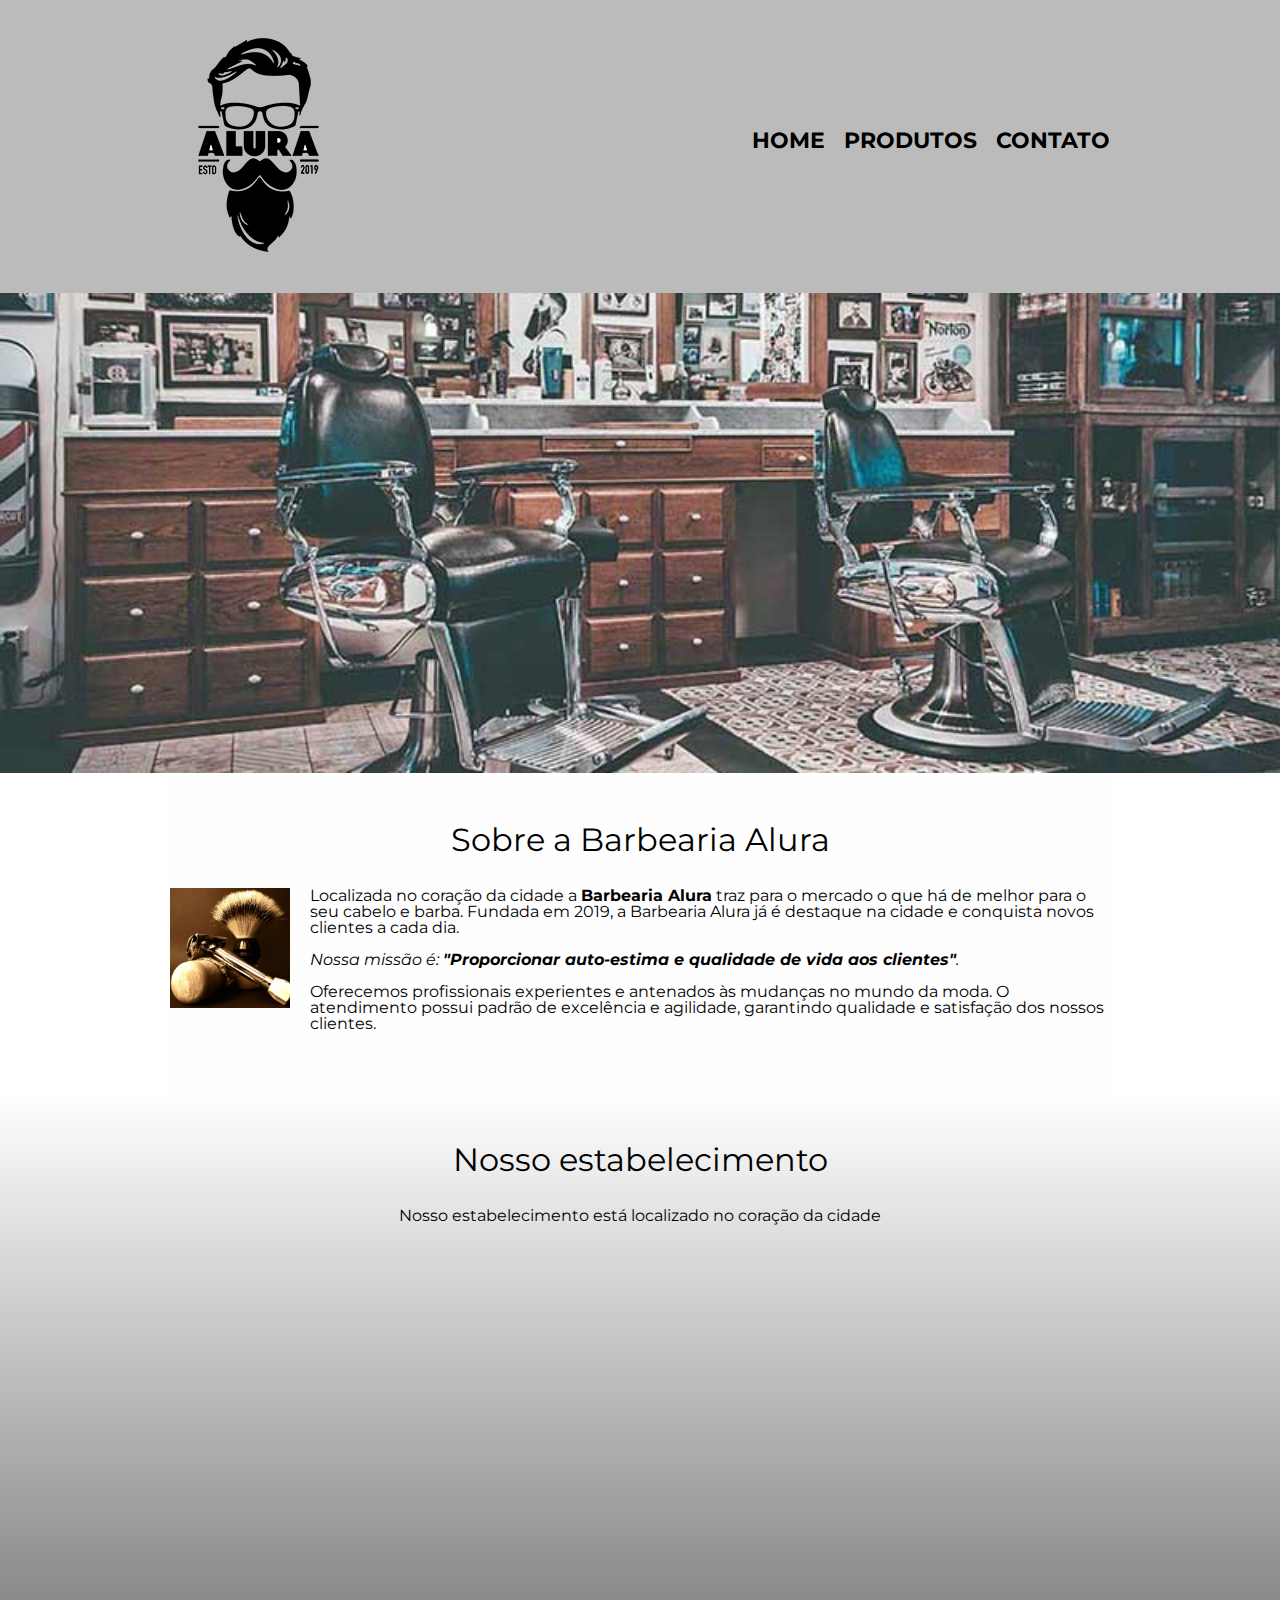
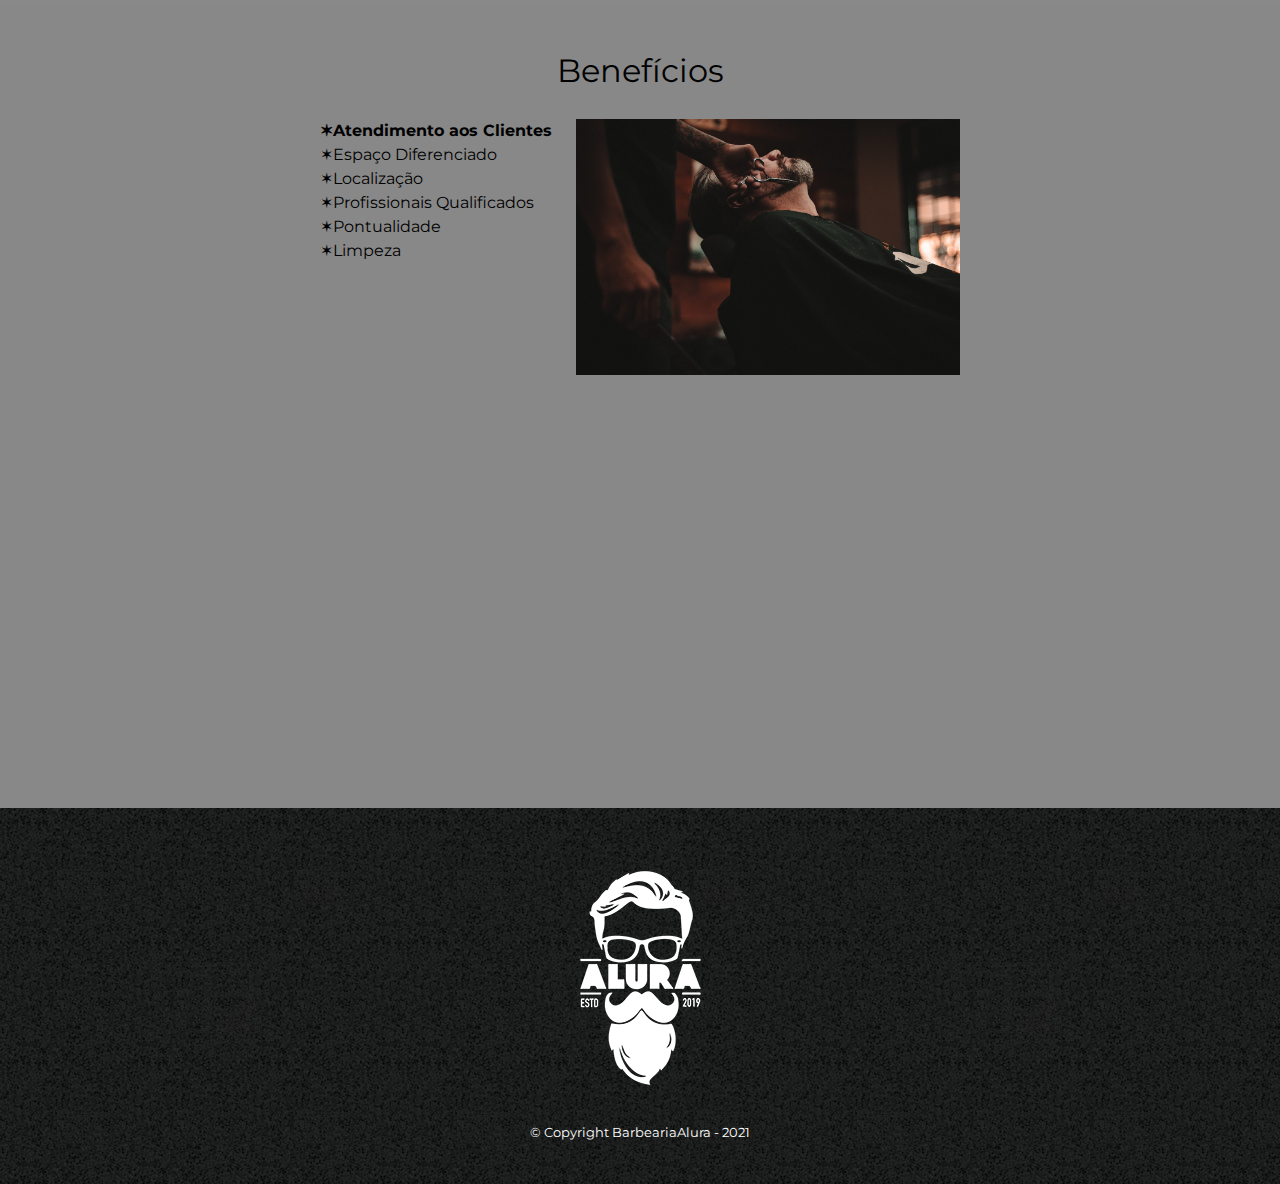
<file: index.html>
<!DOCTYPE html>
<html lang="pt-br">
    <head>
        <meta charset="UTF-8">
        <meta name="viewport" content="width=device-width, initial-scale=1.0">
        <link rel="stylesheet" href="./css/reset.css">
        <link rel="stylesheet" href="./css/style-home.css">
        <link rel="stylesheet" href="./css/style.css">
        <title>Barbearia Alura</title>
    </head>
    <body>
        <header>
            <div class="box">
                <h1><img src="./img/imagens/logo.png" alt="logo da Barbearia"></h1>
                <nav>
                    <ul>
                        <li><a href="index.html">Home</a></li>
                        <li><a href="produtos.html">Produtos</a></li>
                        <li><a href="contato.html">Contato</a></li>
                    </ul>
                </nav>
            </div>
        </header>
        <img class="banner" src="./img/banner.jpg" alt="Duas cadeiras de barbearia em uma barbearia">

        <main>
            <section class="principal">

                <h2 class="alinhar">Sobre a Barbearia Alura</h2>

                <img class="utensilios" src="./img/imagens/utensilios.jpg" alt="utensilios">
                <p>
                    Localizada no coração da cidade a <strong>Barbearia Alura</strong> traz para o mercado o que há de melhor para o seu cabelo e barba. 
                    Fundada em 2019, a Barbearia Alura já é destaque na cidade e conquista novos clientes a cada dia.
                </p>
                
                <p id="missao">
                    <em>Nossa missão é: <strong>"Proporcionar auto-estima e qualidade de vida aos clientes"</strong>.</em>
                </p>
                
                <p>
                    Oferecemos profissionais experientes e antenados às mudanças no mundo da moda. 
                    O atendimento possui padrão de excelência e agilidade, garantindo qualidade e satisfação dos nossos clientes.
                </p>
            </section>

            <section class="mapa">
                <h3 class="alinhar">Nosso estabelecimento</h3>
                <p>
                    Nosso estabelecimento está localizado no coração da cidade
                </p>

                <div class="mapa-conteudo">
                    <iframe src="https://www.google.com/maps/embed?pb=!1m18!1m12!1m3!1d914.1126385135246!2d-46.63283041647052!3d-23.588169176531263!2m3!1f0!2f0!3f0!3m2!1i1024!2i768!4f13.1!3m3!1m2!1s0x94ce5a2b2ed7f3a1%3A0xab35da2f5ca62674!2sCaelum%20-%20Escola%20de%20Tecnologia!5e0!3m2!1spt-PT!2sbr!4v1626439923024!5m2!1spt-PT!2sbr" width="100%" height="300" style="border:0;" allowfullscreen="" loading="lazy"></iframe>
                </div>

            </section>
    
            <section class="beneficio">
                <h3 class="alinhar">Benefícios</h3>
                <div class="conteudo-beneficio">
                    <ul class="lista-beneficio">
                        <li class="itens">Atendimento aos Clientes</li>
                        <li class="itens">Espaço Diferenciado</li>
                        <li class="itens">Localização</li>
                        <li class="itens">Profissionais Qualificados</li>
                        <li class="itens">Pontualidade</li>
                        <li class="itens">Limpeza</li>
                    </ul><img class="imagem-beneficio" src="./img/beneficios.jpg" alt="">
                </div>

                <div class="video">
                    <iframe width="100%" height="315" src="https://www.youtube.com/embed/wcVVXUV0YUY" title="YouTube video player" frameborder="0" allow="accelerometer; autoplay; clipboard-write; encrypted-media; gyroscope; picture-in-picture" allowfullscreen></iframe>
                </div>
            </section>
        </main>
        
        <footer>
            <img src="./img/imagens/logo-branco.png" alt="">
            <p class="copy">&copy; Copyright BarbeariaAlura - 2021</p>
        </footer>
    </body>
</html>
</file>
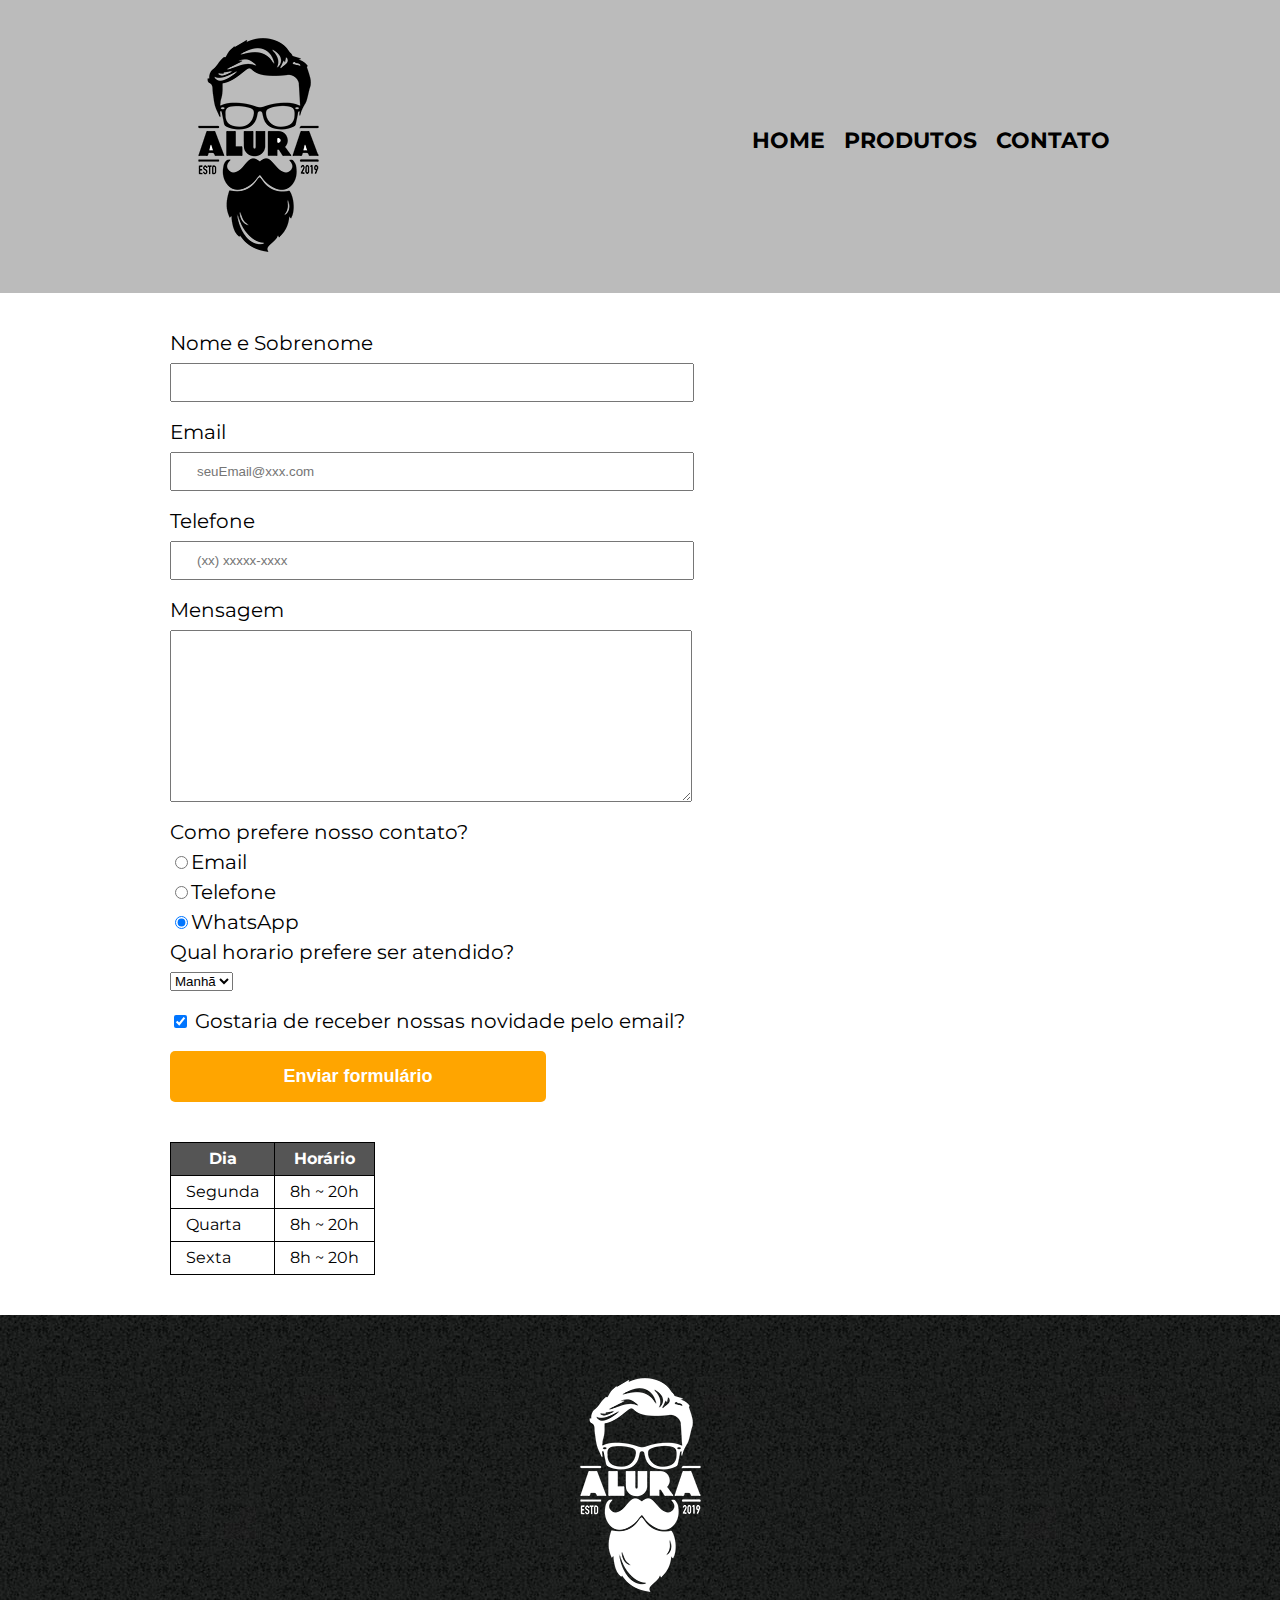
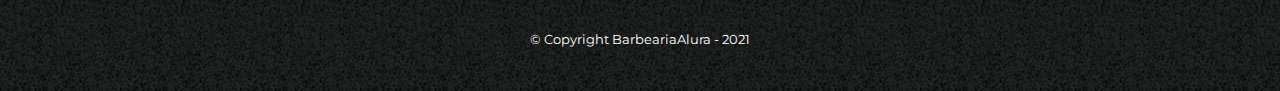
<file: contato.html>
<!DOCTYPE html>
<html lang="pt-br">
<head>
    <meta charset="UTF-8">
    <link rel="stylesheet" href="./css/reset.css">
    <link rel="stylesheet" href="./css/style.css">
    <link rel="stylesheet" href="./css/contato.css">
    <link rel="stylesheet" href="./css/tabela-horarios.css">
    <title>Contato - Barbearia Alura</title>
</head>
<body>
    <header>
        <div class="box">
            <h1><img src="./img/imagens/logo.png" alt="logo da Barbearia"></h1>
            <nav>
                <ul>
                    <li><a href="index.html">Home</a></li>
                    <li><a href="produtos.html">Produtos</a></li>
                    <li><a href="contato.html">Contato</a></li>
                </ul>
            </nav>
        </div>
    </header>
    <main>
        <form action="">
            <label for="nomeSobrenome">Nome e Sobrenome</label>
            <input type="text" id="nomeSobrenome" class="entrada-padrao" required>

            <label for="email">Email</label>
            <input type="email" id="email" class="entrada-padrao" required placeholder="seuEmail@xxx.com">

            <label for="telefone">Telefone</label>
            <input type="tel" id="telefone" class="entrada-padrao" required placeholder="(xx) xxxxx-xxxx">

            <label for="mensagem">Mensagem</label>
            <textarea id="mensagem" cols="70" rows="10" class="entrada-padrao" required></textarea>

            <fieldset>
                <legend>Como prefere nosso contato?</legend>
                <label for="radio-email"><input type="radio" name="contato" value="email" id="radio-email">Email</label>
                

                <label for="radio-telefone"><input type="radio" name="contato" value="email" id="radio-telefone">Telefone</label>
                

                <label for="radio-whatsapp"><input type="radio" name="contato" value="email" id="radio-whatsapp" checked>WhatsApp</label>
                
            </fieldset>

            <fieldset>
                <legend>Qual horario prefere ser atendido?</legend>
                <select name="" id="">
                    <option value="">Manhã</option>
                    <option value="">Tarde</option>
                    <option value="">Noite</option>
                </select>
            </fieldset>

            <label for="" class="checkbox"><input type="checkbox" checked> Gostaria de receber nossas novidade pelo email?</label>
            <input class="enviar" type="submit" value="Enviar formulário">
        </form>
        <table>
            <thead>
                <tr>
                    <th>Dia</th>
                    <th>Horário</th>
                </tr>
            </thead>
            <tbody>
                <tr>
                    <td>Segunda</td>
                    <td>8h ~ 20h</td>
                </tr>
                <tr>
                    <td>Quarta</td>
                    <td>8h ~ 20h</td>
                </tr>
                <tr>
                    <td>Sexta</td>
                    <td>8h ~ 20h</td>
                </tr>
            </tbody>
        </table>
    </main>
    <footer>
        <img src="./img/imagens/logo-branco.png" alt="logo da barbearia alura">
        <p class="copy">&copy; Copyright BarbeariaAlura - 2021</p>
    </footer>
</body>
</html>
</file>
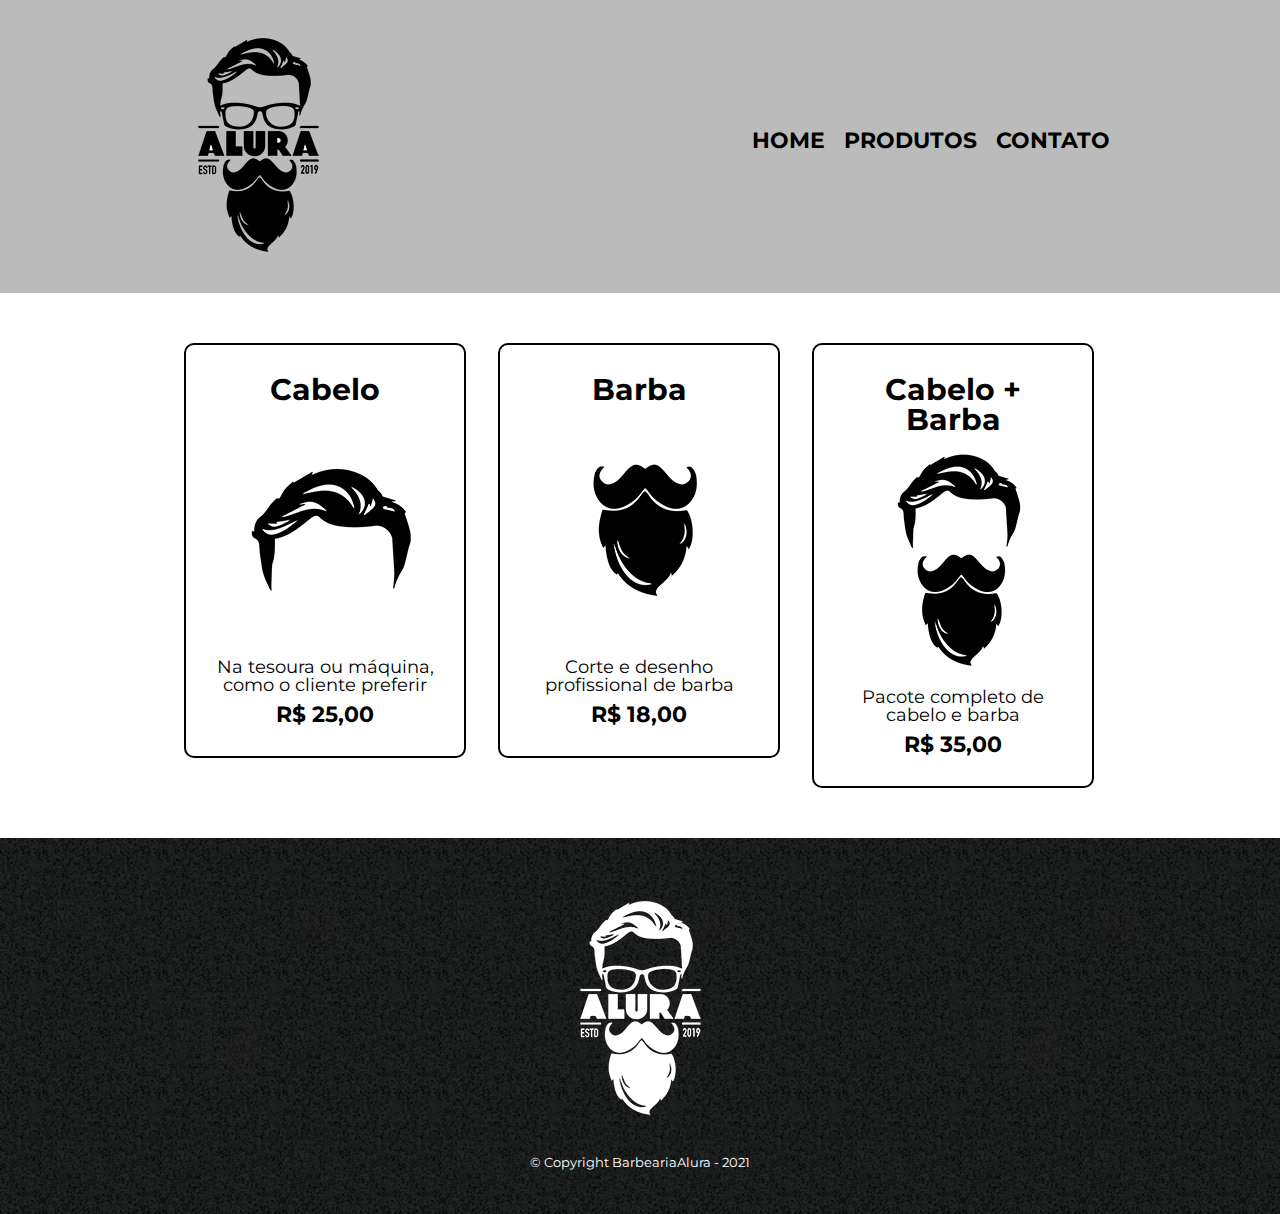
<file: produtos.html>
<!DOCTYPE html>
<html lang="pt-br">
<head>
    <meta charset="UTF-8">
    <link rel="stylesheet" href="./css/reset.css">
    <link rel="stylesheet" href="./css/style.css">
    <title>Produtos - Barbearia Alura</title>
</head>
<body>
    <header>
        <div class="box">
            <h1><img src="./img/imagens/logo.png" alt="logo da Barbearia"></h1>
            <nav>
                <ul>
                    <li><a href="index.html">Home</a></li>
                    <li><a href="produtos.html">Produtos</a></li>
                    <li><a href="contato.html">Contato</a></li>
                </ul>
            </nav>
        </div>
    </header>
    <main>
        <ul class="produtos">
            <li>
                <h2>Cabelo</h2>
                <img src="./img/imagens/cabelo.jpg" alt="">
                <p class="produto-descricao">Na tesoura ou máquina, como o cliente preferir</p>
                <p class="produto-preco">R$ 25,00</p>
            </li>
            <li>
                <h2>Barba</h2>
                <img src="./img/imagens/barba.jpg" alt="">
                <p class="produto-descricao">Corte e desenho profissional de barba</p>
                <p class="produto-preco">R$ 18,00</p>
            </li>
            <li>
                <h2>Cabelo + Barba</h2>
                <img src="./img/imagens/cabelo+barba.jpg" alt="">
                <p class="produto-descricao">Pacote completo de cabelo e barba</p>
                <p class="produto-preco">R$ 35,00</p>
            </li>
        </ul>
    </main>
    <footer>
        <img src="./img/imagens/logo-branco.png" alt="">
        <p class="copy">&copy; Copyright BarbeariaAlura - 2021</p>
    </footer>
</body>
</html>
</file>
<file: css/style-home.css>
.banner{
    width: 100%;
}

.alinhar{
    text-align: center;
    font-size: 2em;
    margin: 0 0 1em;
    clear: left;
}

.principal{ 
    width: 940px;
    margin: 0 auto;
    padding: 3em 0;
    background: #FEFEFE;
}

.principal p{
    margin: 0 0 1em;
}

.utensilios{
    width: 120px;
    float: left;
    margin: 0 20px 20px 0;
}

.principal strong{
    font-weight: bold;
}

.principal em{
    font-style: italic;
}

.mapa{
    padding: 3em 0;
    background: linear-gradient(#FEFEFE, #888888);
}

.mapa-conteudo{
    width: 940px;
    margin: auto;
}

.mapa p{
    margin: 0 0 2em;
    text-align: center;
}

.beneficio{
    padding: 3em 0;
    background: #888888;
}

.conteudo-beneficio{
    width: 640px;
    margin: 0 auto;
}

.lista-beneficio{
    width: 40%;
    display: inline-block;
    vertical-align: top;
}

.itens{
    line-height: 1.5em;
}

.itens:first-child{
    font-weight: bold;
}

.itens::before{
    content: "\2736";
}

.imagem-beneficio{
    width: 60%;
}

.video{
    width: 560px;
    margin: 2em auto;
}
</file>
<file: css/style.css>
@import url('https://fonts.googleapis.com/css2?family=Montserrat:wght@100&display=swap');
@import url(./style-home.css);

body{
    font-family: 'Montserrat', sans-serif;
}

header{
    background: #bbbbbb;
    padding: 20px 0;
}

.box{
    position: relative;
    width: 940px;
    margin: 0 auto;
}

nav{
    position: absolute;
    top: 110px;
    right: 0;
}

nav li{
    display: inline;
    margin: 0 0 0 15px;
}

nav a{
    text-transform: uppercase;
    color: #000;
    font-weight: bold;
    font-size: 22px;
    text-decoration: none;

}

nav a:hover{
    color:#c78c19;
    text-decoration: underline;
}

.produtos{
    padding: 50px 0;
    width: 940px;
    margin: 0 auto;
}

.produtos li{
    display: inline-block;
    text-align: center;
    width: 30%;
    vertical-align: top;
    margin: 0 1.5%;
    padding: 30px 20px;
    box-sizing: border-box;
    border-color: #000;
    border-width: 2px;
    border-style: solid;
    border-radius: 10px;
}

.produtos li:hover{
    border-color: #c78c19;
}

.produtos li:active{
    border-color: #008a00;
}

.produtos li:hover h2{
    font-size: 34px;
}

.produtos h2{
    font-size: 30px;
    font-weight: bold;
}

.produto-descricao{
    font-size: 18px;
}

.produto-preco{
    font-size: 22px;
    font-weight: bold;
    margin: 10px 0 0;
}


footer{
    text-align: center;
    background: url(../img/imagens/bg.jpg);
    padding: 45px 0;
}

.copy{
    color: #fff;
    font-size: 13px;
    margin-top: 20px;
}

@media screen and (max-width : 480px) {
    .box, .principal, .conteudo-beneficio, .mapa-conteudo, .video{
        width: auto;
    }

    h1{
        text-align: center;
    }

    nav{
        position: static;
    }

    nav a{
        font-size: 21px;
    }

    .lista-beneficio, .imagem-beneficio{
        width: 100%;
    }
}
</file>
<file: css/contato.css>
main{
    width: 940px;
    margin: 0 auto;
}

form{
    margin: 40px 0;
}

form label, form legend{
    display: block;
    font-size: 20px;
    margin: 0 0 10px;
}

.entrada-padrao{
    display: block;
    margin: 0 0 20px;
    padding: 10px 25px;
    width: 50%;
}

.checkbox{
    margin: 20px 0;
}

.enviar{
    width: 40%;
    padding: 15px 0;
    background: orange;
    color: #fff;
    font-weight: bold;
    font-size: 18px;
    border: none;
    border-radius: 5px;
    transition: 1s all;
    cursor: pointer;
}

.enviar:hover {
    background: darkorange;
    transform: scale(1.2);
}
</file>
<file: css/tabela-horarios.css>
table{
    margin: 20px 0 40px;
}

thead{
    background: #555555;
    color: #ffffff;
    font-weight: bold;
}

td, th{
    border: 1px solid #000000;
    padding: 8px 15px;
}
</file>
